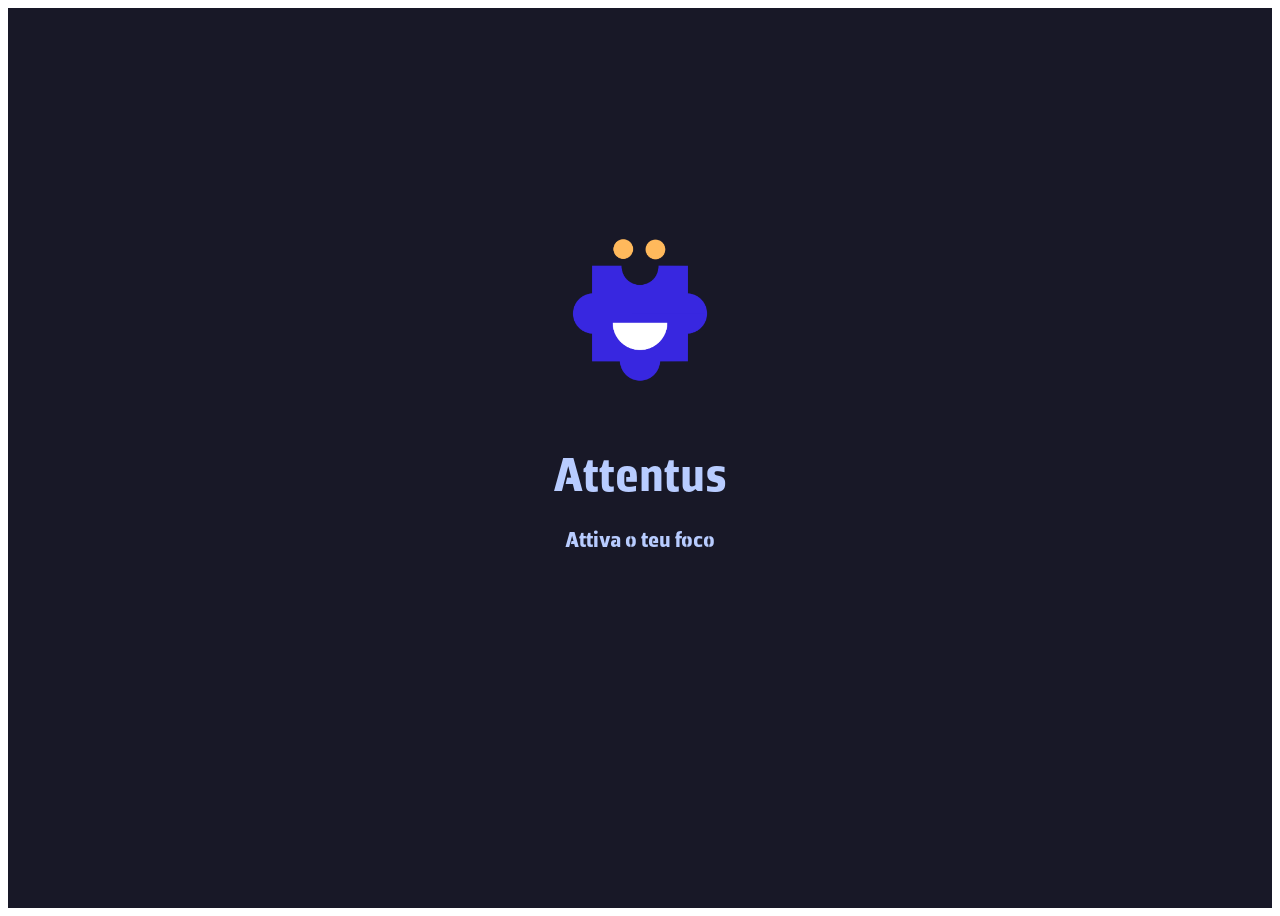
<file: html/index.html>
<!DOCTYPE html>
<html lang="pt">
<head>
    <meta charset="UTF-8">
    <meta name="viewport" content="width=device-width, initial-scale=1.0">
    <title>Attentus</title>

    <link rel="stylesheet" href="../css/index.css">
</head>
    <body>

        <main class="splash-container">

            <img
                src="../assets/images/logo/atti.png"
                alt="Atti"
                id="attiLogo"
            >

            <div id="texto">

                <h1>Attentus</h1>

                <p>Attiva o teu foco</p>

            </div>

        </main>

        <script type="module" src="../js/app.js"></script>

    </body>
</html>
</file>
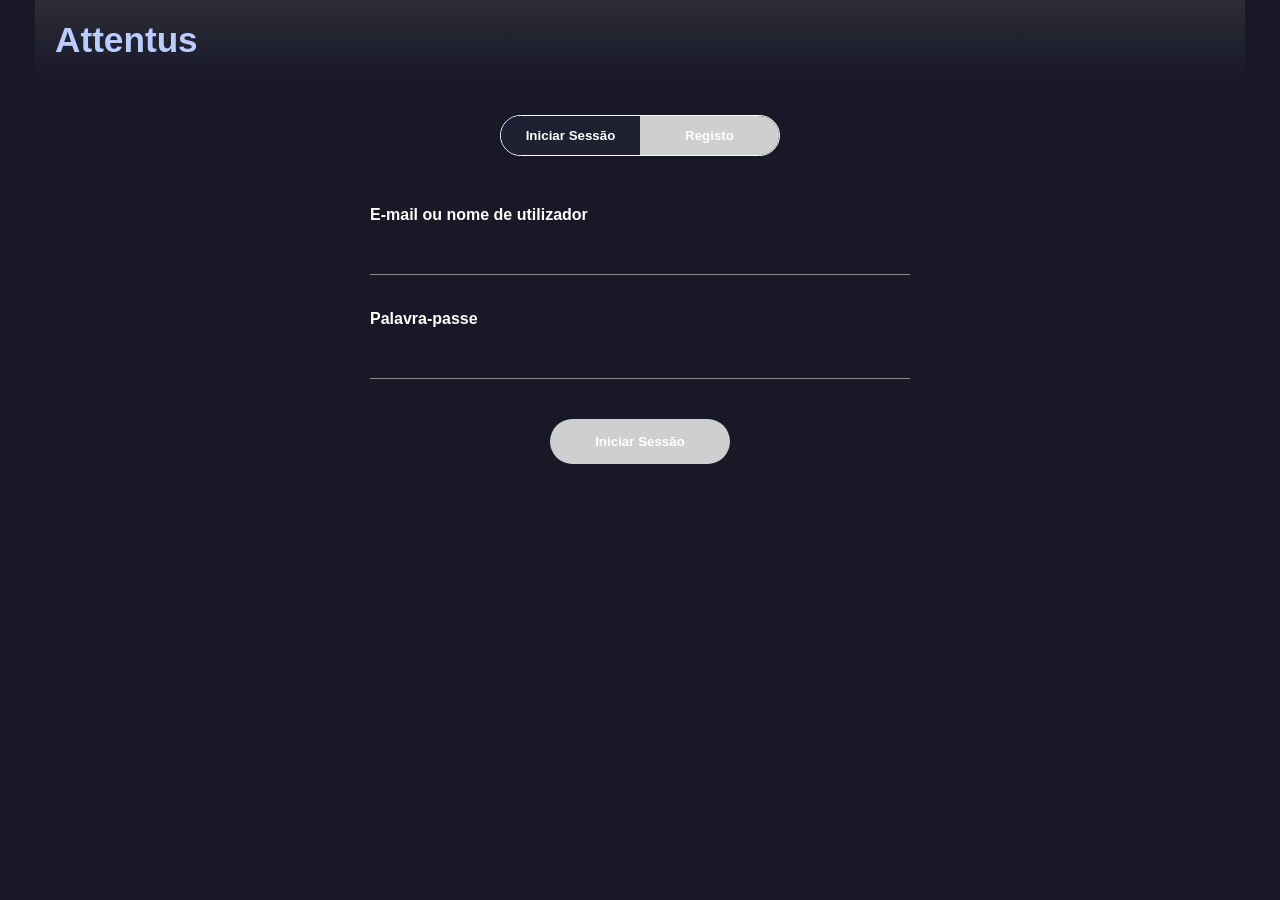
<file: html/admin.html>
<!DOCTYPE html>
<html lang="pt">
<head>
    <meta charset="UTF-8">
    <meta name="viewport" content="width=device-width, initial-scale=1.0">
    <title>Admin</title>
    <link rel="stylesheet" href="../css/admin.css">
</head>
<body>
    
    <button id="btnBack">
        ← Voltar
    </button>

    <h1>Painel Admin</h1>

    <button id="add100Coins">
        +100 Moedas
    </button>

    <button id="add500Coins">
        +500 Moedas
    </button>

    <button id="add100Xp">
        +100 XP
    </button>

    <button id="add500Xp">
        +500 XP
    </button>

    <button id="unlockAllLevels">
        Desbloquear Níveis
    </button>

    <script type="module" src="../js/app.js"></script>
    
</body>
</html>
</file>
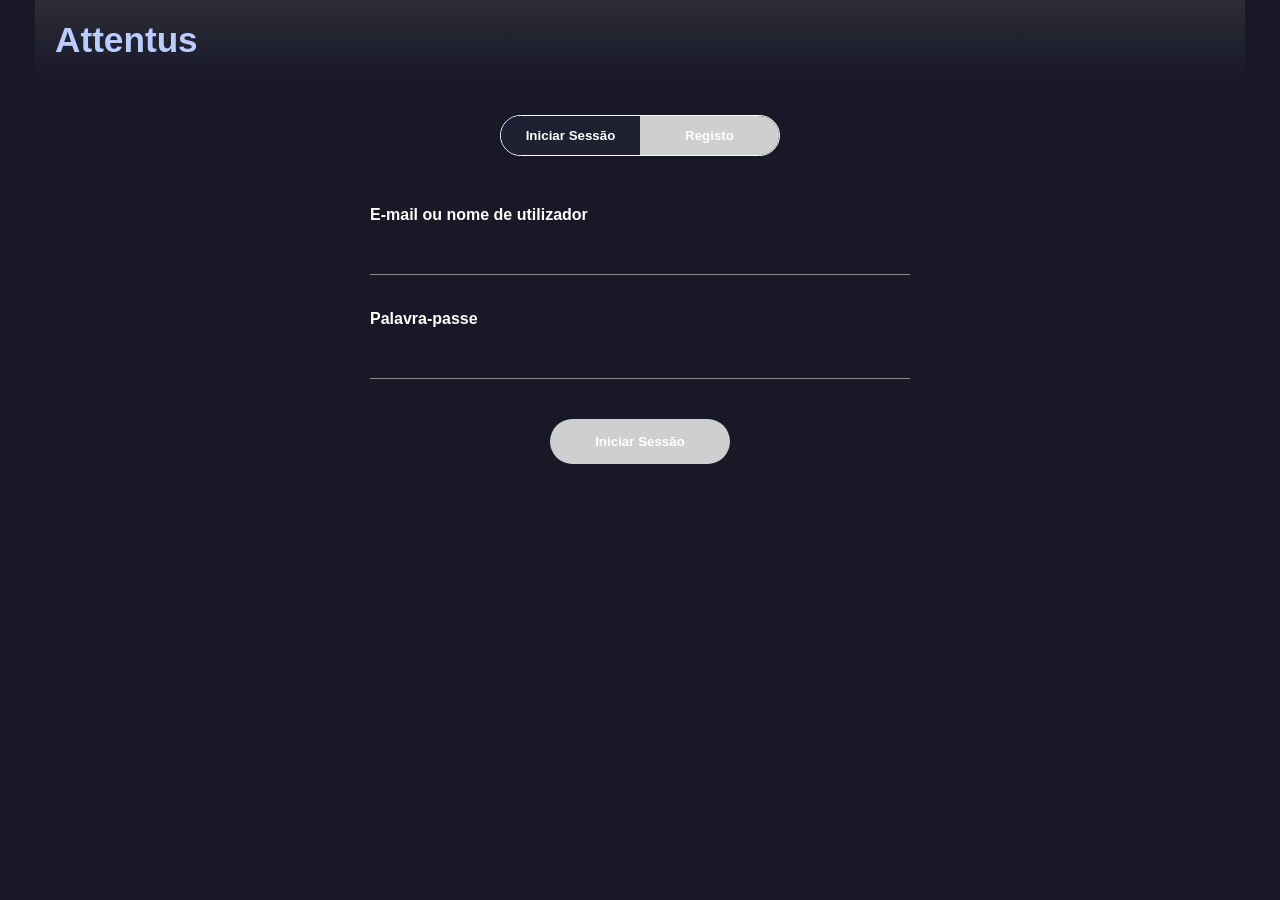
<file: html/dificuldade.html>
<!DOCTYPE html>
<html lang="pt">
<head>
    <meta charset="UTF-8">
    <meta name="viewport" content="width=device-width, initial-scale=1.0">
    <title>Dificuldades</title>
    <link rel="stylesheet" href="../css/dificuldade.css">
</head>
<body>

    <header>
        <div id="logo" class="logo">Attentus</div>

        <div class="header-icons">
            <button id="btnPerfil" class="icon-btn">👤</button>
        </div>
    </header>

    <main>

        <button id="btnVoltar" class="voltar-btn">
            Voltar
        </button>

        <div class="dificuldades">

            <button id="btnFacil" class="dificuldade facil">
                Fácil
            </button>

            <button id="btnMedio" class="dificuldade medio">
                Médio
            </button>

            <button id="btnDificil" class="dificuldade dificil">
                Difícil
            </button>

        </div>

    </main>

    <script type="module" src="../js/app.js"></script>

</body>
</html>
</file>
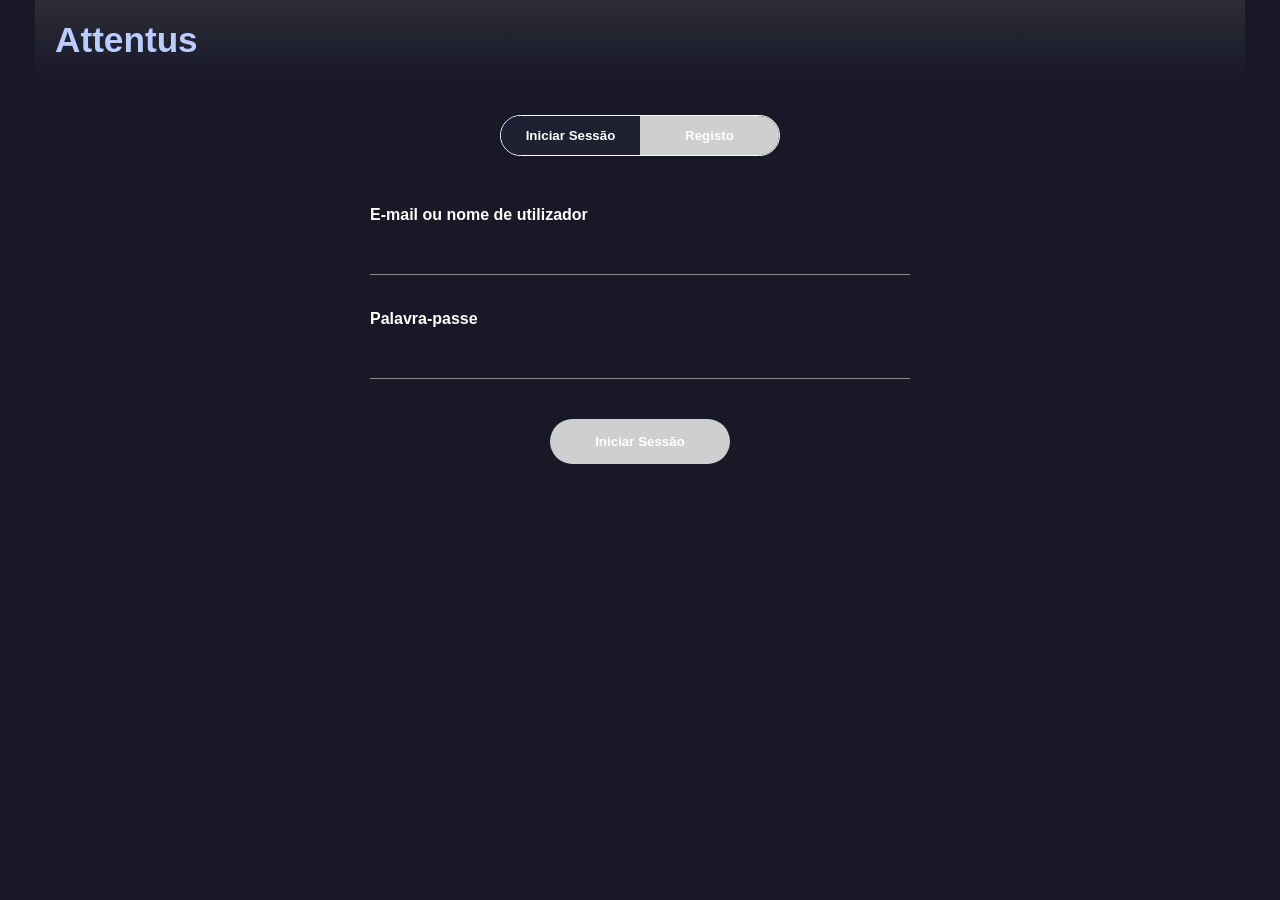
<file: html/homepage.html>
<!DOCTYPE html>
<html lang="pt">
<head>
    <meta charset="UTF-8">
    <meta name="viewport" content="width=device-width, initial-scale=1.0">
    <title>Attentus</title>
    <link rel="stylesheet" href="../css/homepage.css">
</head>
<body>

    <header class="header">
        <h1 id="logo">Attentus</h1>

        <div class="header-icons">

            <button
                id="btnAdmin"
                class="icon-btn"
                style="display:none"
            >
                🛠️
            </button>


            <button id="btnPerfil" class="icon-btn">
                👤
            </button>

        </div>
    </header>

    <main class="container">

        <!-- Jogos recentes -->
        <section class="recent-games">

            <h2>
                Jogos recentemente jogados
            </h2>

            <div id="recentGamesContainer">

            </div>

        </section>

        <!-- Jogos -->
        <button id="btnMaisJogos" class="btn-mais">
            Mais jogos
        </button>

    </main>

    <script type="module" src="../js/app.js"></script>

</body>
</html>
</file>
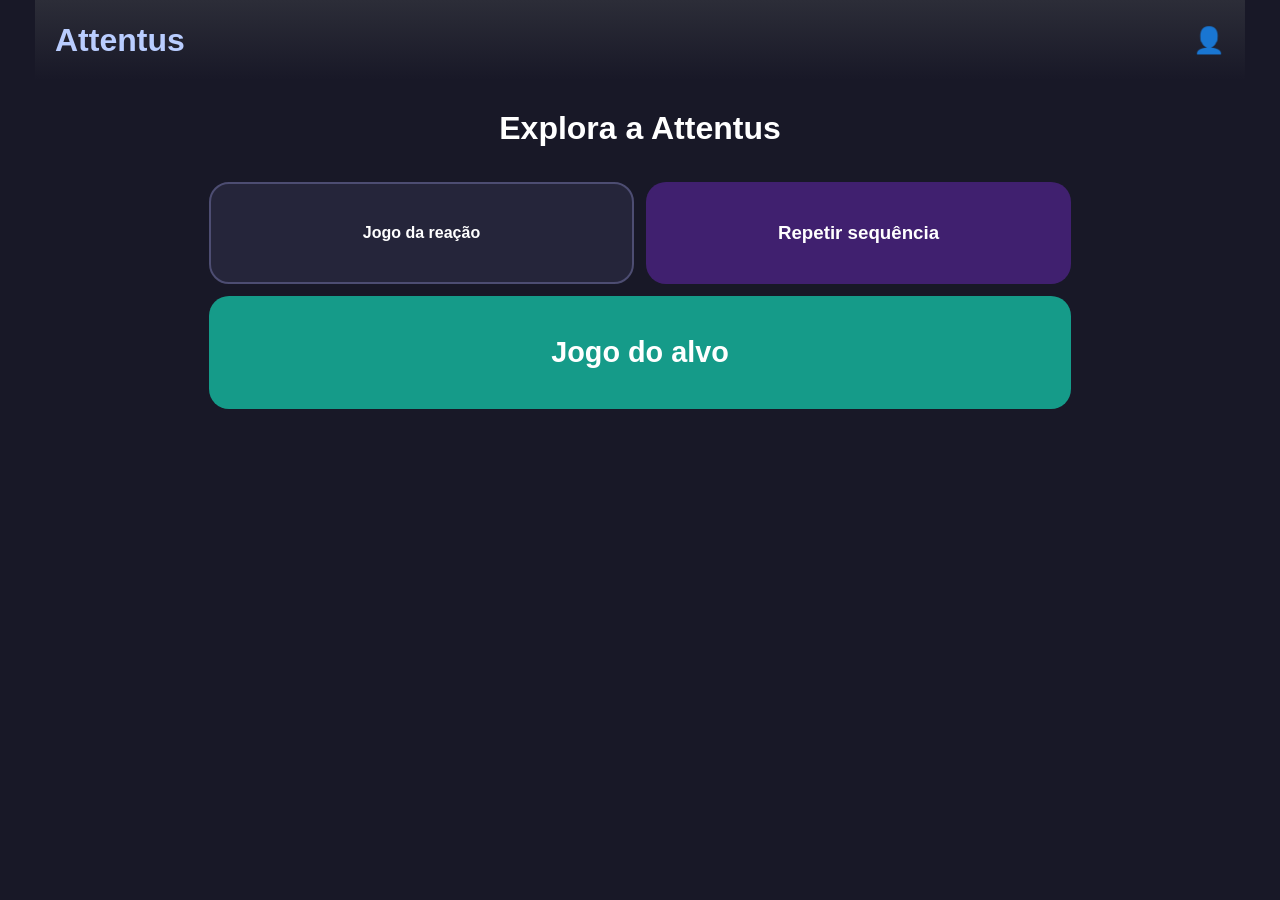
<file: html/intro.html>
<!DOCTYPE html>
<html lang="pt">
<head>
    <meta charset="UTF-8">
    <meta name="viewport" content="width=device-width, initial-scale=1.0">
    <title>Attentus - Intro</title>
    <link rel="stylesheet" href="../css/intro.css">
</head>
<body>

    <header>
        <h1>Attentus</h1>

        <button id="btnPerfil" class="profile-btn">
            👤
        </button>
    </header>

    <main>

        <h2>Explora a Attentus</h2>

        <section class="games-grid">

            <div
                class="game-card reaction-card"
                id="cardReacao"
            >

                <span>Jogo da reação</span>
            </div>

            <div
                class="game-card sequence-card"
                id="cardSequencia"
            >
                <h3>Repetir sequência</h3>
            </div>

            <div
                class="game-card target-card"
                id="cardAlvo"
            >

                <span>Jogo do alvo</span>

            </div>

        </section>

    </main>

    <div id="introModal" class="hidden">

        <div class="modal-content">

            <h2>Parabéns!</h2>

            <p>
                Já experimentaste a Attentus.
            </p>

            <button id="btnContinuar">
                Continuar
            </button>

        </div>

    </div>

    <script type="module" src="../js/app.js"></script>

</body>
</html>
</file>
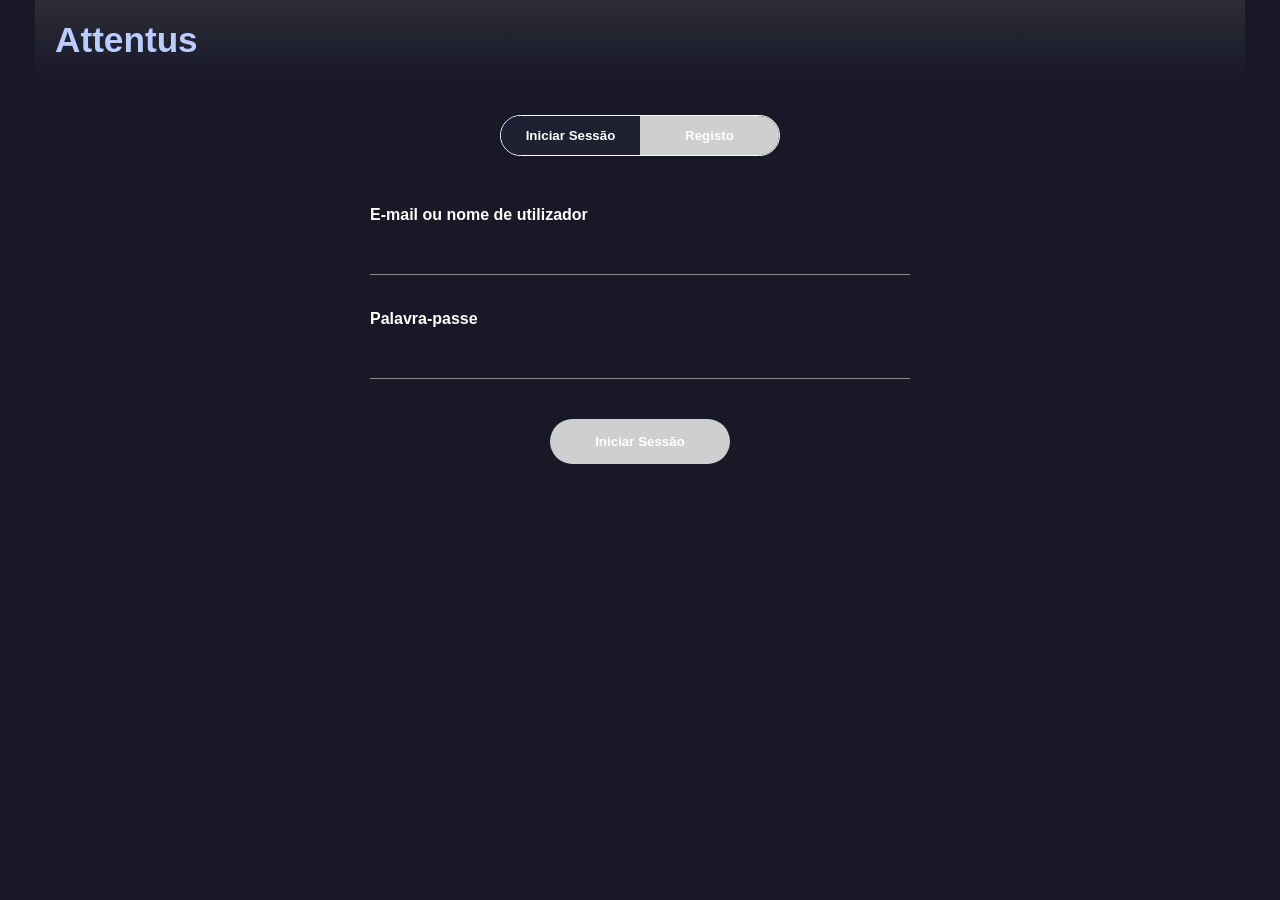
<file: html/jogo.html>
<!DOCTYPE html>
<html lang="pt">
<head>
    <meta charset="UTF-8">
    <meta name="viewport" content="width=device-width, initial-scale=1.0">
    <title>Attentus - Jogo</title>
    <link rel="stylesheet" href="../css/jogo.css">
</head>
<body>

    <header>

        <div id="logo" class="logo">
            Attentus
        </div>

        <div class="header-icons">

            <button id="btnPerfil">
                👤
            </button>

        </div>

    </header>

    <main>

        <div id="gameContainer">

        </div>

    </main>

    <script type="module" src="../js/app.js"></script>

</body>
</html>
</file>
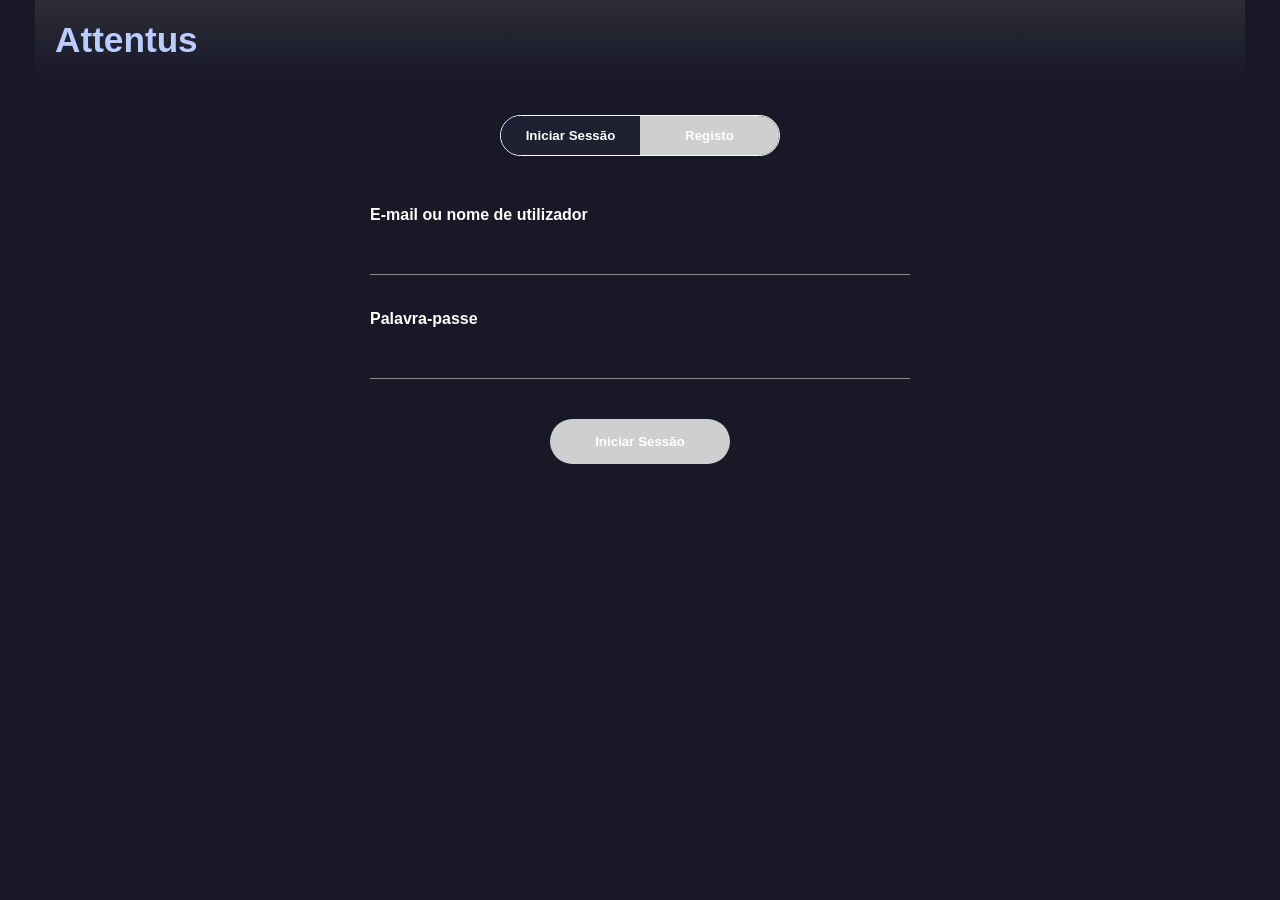
<file: html/login.html>
<!DOCTYPE html>
<html lang="pt">
<head>
    <meta charset="UTF-8">
    <meta name="viewport" content="width=device-width, initial-scale=1.0">
    <title>Login</title>

    <link rel="stylesheet" href="../css/login.css">
</head>
<body>

    <header>
        <h1>Attentus</h1>
    </header>

    <main>

        <div class="switch-container">

            <button id="btnLogin" class="active">
                Iniciar Sessão
            </button>

            <button id="btnRegisto">
                Registo
            </button>

        </div>

        <!-- LOGIN -->

        <form id="loginForm">

            <div class="input-group">
                <label>E-mail ou nome de utilizador</label>
                <input id="loginUser" type="text" required>
            </div>

            <div class="input-group">
                <label>Palavra-passe</label>
                <input id="loginPassword" type="password" required>
            </div>

            <button id="btnEntrar" class="submit-btn">
                Iniciar Sessão
            </button>

        </form>

        <!-- REGISTO -->

        <form id="registoForm" class="hidden">

            <div class="input-group">
                <label>Utilizador</label>
                <input id="registerUsername" type="text" required>
            </div>

            <div class="input-group">
                <label>E-mail</label>
                <input id="registerEmail" type="email" required>
            </div>

            <div class="input-group">
                <label>Palavra-passe</label>
                <input id="registerPassword" type="password" required>
            </div>

            <div class="input-group">
                <label>Confirmar palavra-passe</label>
                <input id="registerConfirmPassword" type="password" required>
            </div>

            <button id="btnCriarConta" class="submit-btn">
                Registar
            </button>

        </form>

    </main>

    <script type="module" src="../js/app.js"></script>

</body>
</html>
</file>
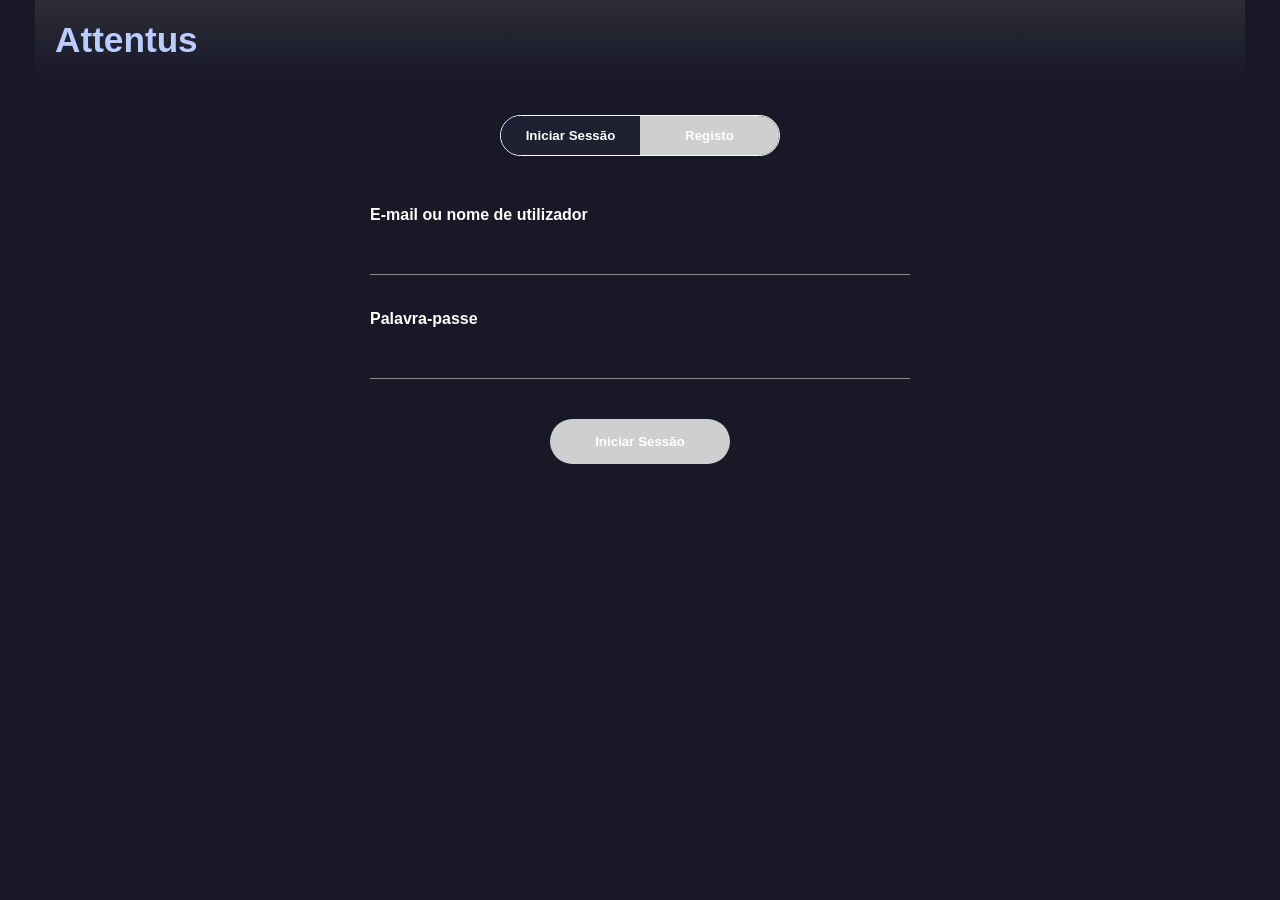
<file: html/loja.html>
<!DOCTYPE html>
<html lang="pt">
<head>
    <meta charset="UTF-8">
    <meta name="viewport" content="width=device-width, initial-scale=1.0">
    <title>Loja - Attentus</title>
    <link rel="stylesheet" href="../css/loja.css">
</head>
<body>

<header>
    <h1 id="logo" class="logo">Attentus</h1>

    <div class="header-icons">
        <button id="btnPerfil" class="icon-btn">
            👤
        </button>
    </div>
</header>

    <main>

        <section class="shop-container">

            <!-- Categorias -->

            <div class="tabs">

                <button id="tabHead" class="tab active">
                    🎩
                </button>

                <button id="tabFace" class="tab">
                    🕶️
                </button>

                <button id="tabColor" class="tab">
                    🎨
                </button>

                <button id="tabAchievement" class="tab">
                    🏆
                </button>

            </div>

            <!-- Itens -->

            <div
                id="itemsContainer"
                class="items-grid"
            ></div>

        </section>

    </main>

    <script type="module" src="../js/app.js"></script>

</body>
</html>
</file>
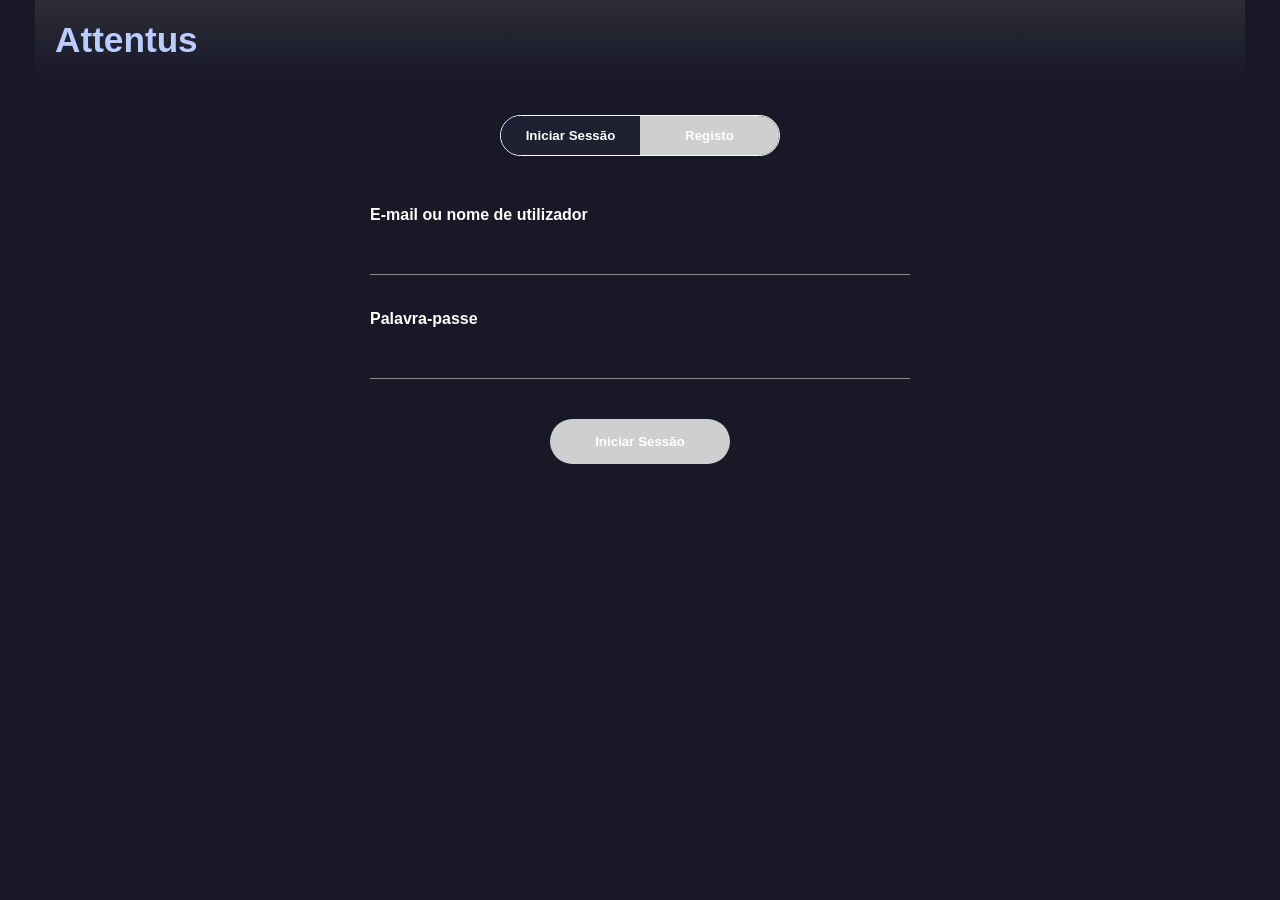
<file: html/mini-jogos.html>
<!DOCTYPE html>
<html lang="pt">
<head>
    <meta charset="UTF-8">
    <meta name="viewport" content="width=device-width, initial-scale=1.0">
    <title>Attentus - Mini Jogos</title>
    <link rel="stylesheet" href="../css/mini-jogos.css">
</head>
<body>

<header>
    <h1 id="logo" class="logo">Attentus</h1>

    <div class="header-icons">
        <button id="btnPerfil">
            👤
        </button>
    </div>
</header>

    <main>

        <section class="games-grid">

            <div id="cardReacao" class="game-card reaction">
                <h3>Jogo da reação</h3>
            </div>

            <div id="cardSequencia" class="game-card sequence">
                <h3>Repetir sequência</h3>
            </div>

            <div id="cardFoco" class="game-card focus">
                <h3>Jogo do foco</h3>
            </div>

            <div id="cardAlvo" class="game-card target">
                <h3>Jogo do alvo</h3>
            </div>

        </section>

    </main>

    <script type="module" src="../js/app.js"></script>
    
</body>
</html>
</file>
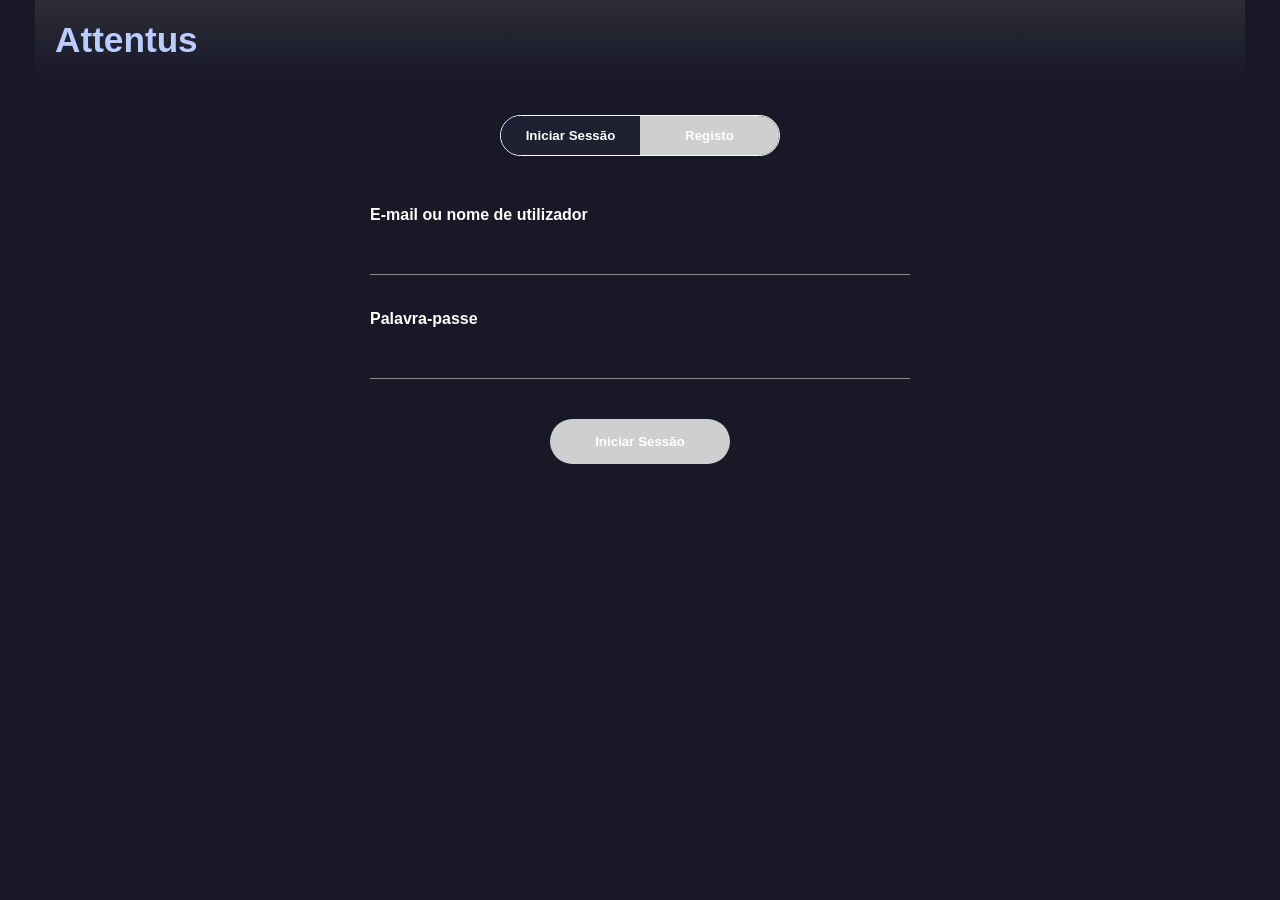
<file: html/niveis.html>
<!DOCTYPE html>
<html lang="pt">
<head>
    <meta charset="UTF-8">
    <meta name="viewport" content="width=device-width, initial-scale=1.0">
    <title>Níveis</title>
    <link rel="stylesheet" href="../css/niveis.css">
</head>
<body>

    <header>

        <div id="logo" class="logo">
            Attentus
        </div>

        <div class="header-icons">

            <button id="btnPerfil" class="icon-btn">
                👤
            </button>
        </div>

    </header>

    <main>

        <button id="btnVoltar" class="voltar-btn">
            Voltar
        </button>

        <section class="levels-container">

            <div class="level-row">
                <button class="level tutorial" data-level="0">Tut.</button>
                <div class="line"></div>
                <button class="level" data-level="1">1</button>
                <div class="line"></div>
                <button class="level" data-level="2">2</button>
                <div class="line"></div>
                <button class="level" data-level="3">3</button>
            </div>

            <div class="vertical right"></div>

            <div class="level-row reverse">
                <button class="level" data-level="7">7</button>
                <div class="line"></div>
                <button class="level" data-level="6">6</button>
                <div class="line"></div>
                <button class="level" data-level="5">5</button>
                <div class="line"></div>
                <button class="level" data-level="4">4</button>
            </div>

            <div class="vertical left"></div>

            <div class="level-row">
                <button class="level" data-level="8">8</button>
                <div class="line"></div>
                <button class="level" data-level="9">9</button>
                <div class="line"></div>
                <button class="level" data-level="10">10</button>
                <div class="line"></div>
                <button class="level" data-level="11">11</button>
            </div>

            <div class="vertical right"></div>

            <div class="level-row reverse">
                <button class="level" data-level="15">15</button>
                <div class="line"></div>
                <button class="level" data-level="14">14</button>
                <div class="line"></div>
                <button class="level" data-level="13">13</button>
                <div class="line"></div>
                <button class="level" data-level="12">12</button>
            </div>

            <div class="vertical left"></div>

            <div class="level-row">
                <button class="level" data-level="16">16</button>
                <div class="line"></div>
                <button class="level" data-level="17">17</button>
                <div class="line"></div>
                <button class="level" data-level="18">18</button>
                <div class="line"></div>
                <button class="level" data-level="19">19</button>
            </div>

            <div class="vertical right"></div>

            <div class="level-row reverse">
                <button class="level" data-level="23">23</button>
                <div class="line"></div>
                <button class="level" data-level="22">22</button>
                <div class="line"></div>
                <button class="level" data-level="21">21</button>
                <div class="line"></div>
                <button class="level" data-level="20">20</button>
            </div>

        </section>

    </main>

    <script type="module" src="../js/app.js"></script>

</body>
</html>
</file>
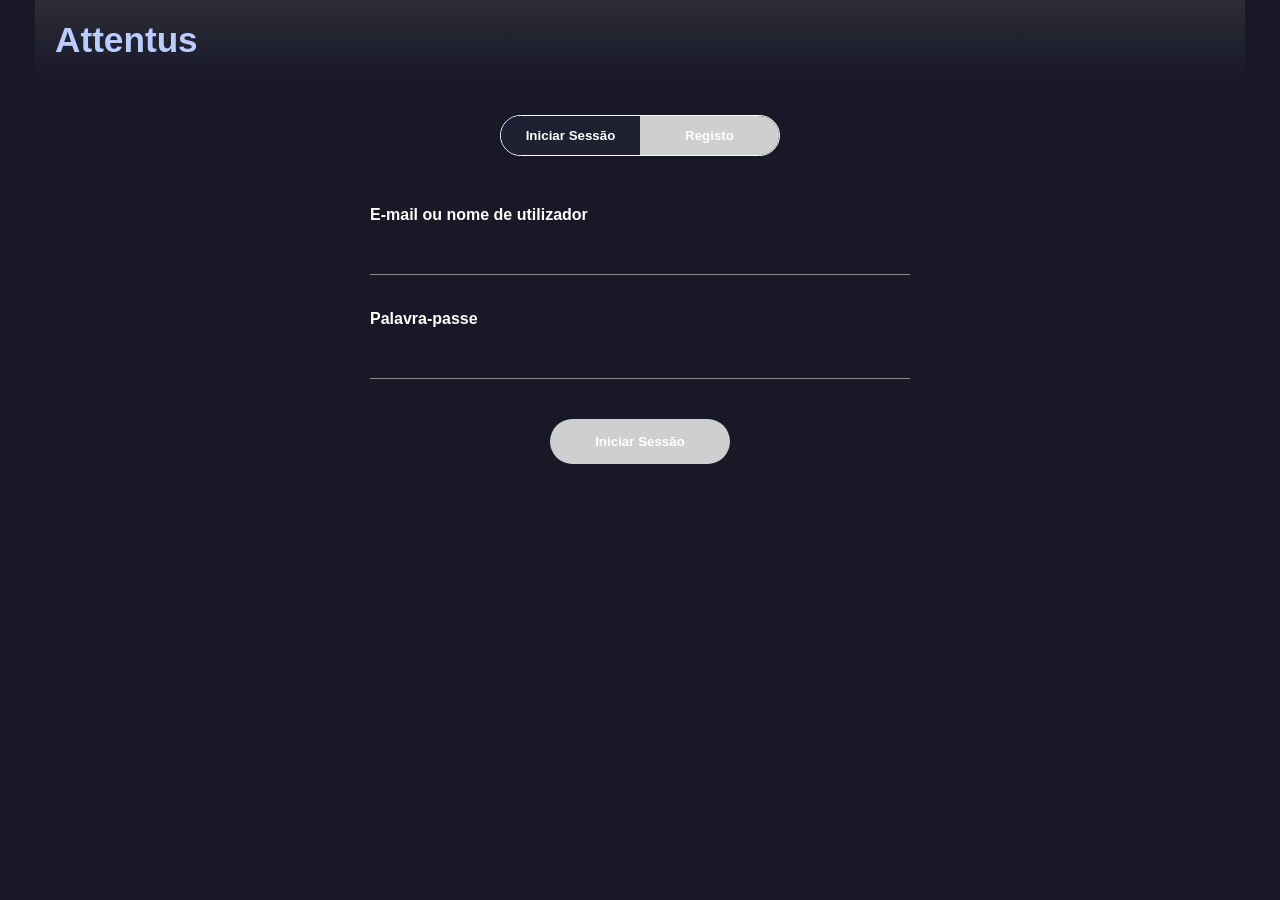
<file: html/perfil.html>
<!DOCTYPE html>
<html lang="pt">
<head>
    <meta charset="UTF-8">
    <meta name="viewport" content="width=device-width, initial-scale=1.0">
    <title>Perfil</title>

    <link rel="stylesheet" href="../css/perfil.css">
</head>
<body>

    <header>
        <h1 id="logo">Attentus</h1>
    </header>

    <div id="statsModal" class="hidden">

        <div class="modal-content">

            <button id="closeStatsModal">
                ✖
            </button>

            <h2>
                Estatísticas
            </h2>

            <div id="statsContent"></div>

        </div>

    </div>

    <main>

        <section class="top-section">

            <div class="left-column">

                <div class="avatar-container">

                    <img
                        id="avatarBase"
                        class="avatar-layer"
                    >

                    <img
                        id="avatarFace"
                        class="avatar-layer"
                    >

                    <img
                        id="avatarHat"
                        class="avatar-layer"
                    >

                </div>

                <button id="btnEditar" class="edit-btn">
                    EDITAR ✎
                </button>

            </div>

            <div class="right-column">

                <div class="card user-card">

                    <div id="username" class="username">
                        User
                    </div>

                    <div class="equipped">

                        <div class="equip-circle">
                            <img id="achievement1" style="display:none;">
                        </div>

                        <div class="equip-circle">
                            <img id="achievement2" style="display:none;">
                        </div>

                        <div class="equip-circle">
                            <img id="achievement3" style="display:none;">
                        </div>

                    </div>

                </div>

                <div class="card xp-card">
                    
                    <h3>
                        Nível
                        <span id="level">
                            1
                        </span>
                    </h3>

                    <span id="xpText">
                        0 / 100
                    </span>

                    <div class="xp-bar">
                        <div id="xpFill" class="xp-fill"></div>
                    </div>

                </div>

                <div class="card saldo-card">

                    <span>Saldo:</span>

                    <div id="saldo" class="saldo-value">
                        0 🪙
                    </div>

                </div>

            </div>

        </section>

        <section class="conquistas-card">

            <h2>Conquistas</h2>

            <div
                id="conquistasContainer"
                class="conquistas"
            ></div>

            <div
                id="expandAchievements"
                class="expand-btn"
            >
                ↓
            </div>

        </section>

        <button id="btnLogout" class="logout-btn">
            ⎋ Terminar sessão
        </button>

    </main>
    
    <script type="module" src="../js/app.js"></script>

</body>
</html>
</file>
<file: css/index.css>
@font-face {
    font-family: "Porto Sans Stencil";
    src: url("../assets/fonts/PortoSansStencil-Bold.otf") format("truetype");
}

.splash-container{
    display:flex;
    flex-direction:column;
    justify-content:center;
    align-items:center;

    height:100vh;

    background:#181827;
}

#attiLogo{

    width:150px;
    height:auto;

    display:block;

    animation:
        aparecer 1s ease,
        rodar 1s ease 1s,
        subir 1s ease 2s forwards;
}

#texto{

    opacity:0;

    animation:
        mostrarTexto 1s ease 3s forwards;
}

@keyframes aparecer {

    from {
        opacity: 0;
        transform: scale(0.5);
    }

    to {
        opacity: 1;
        transform: scale(1);
    }

}

@keyframes rodar {

    from {
        transform: rotate(0deg);
    }

    to {
        transform: rotate(360deg);
    }

}

@keyframes subir {

    from {
        transform: translateY(0);
    }

    to {
        transform: translateY(-30px);
    }

}

@keyframes mostrarTexto {

    from {
        opacity: 0;
    }

    to {
        opacity: 1;
    }

}

#texto{

    opacity:0;

    text-align:center;

    color:#b8ccff;

    animation:
        mostrarTexto 1s ease 3s forwards;

}

#texto h1{

    font-size:3rem;

    margin-bottom:10px;

}

#texto p{

    font-size:1.4rem;

    margin-bottom: 100px;

}

#texto h1{
    font-family: "Porto Sans Stencil", sans-serif;
}

#texto p{
    font-family: "Porto Sans Stencil", sans-serif;
}
</file>
<file: css/admin.css>
body {

    background: #171827;

    color: white;

    font-family: Arial, sans-serif;

    display: flex;

    flex-direction: column;

    align-items: center;

    gap: 15px;

    padding: 30px;

}

h1 {

    color: #b8ccff;

}

button {

    width: 220px;

    padding: 14px;

    border: none;

    border-radius: 12px;

    background: #b8ccff;

    color: #171827;

    font-weight: bold;

    cursor: pointer;

}

button:hover {

    opacity: 0.9;

}

#btnBack {

    align-self: flex-start;

    width: auto;

    padding: 10px 15px;

}

@media (min-width:1024px){

    body{
        max-width:1210px;
    }

}
</file>
<file: css/dificuldade.css>
*{
    margin:0;
    padding:0;
    box-sizing:border-box;
}

body{
    background:#181827;
    color:white;
    font-family:Arial, sans-serif;

    max-width:390px;
    min-height:100vh;
    margin:auto;
}

header{
    height:80px;
    padding:0 20px;

    display:flex;
    justify-content:space-between;
    align-items:center;

    background:linear-gradient(
        to bottom,
        #2c2d38,
        #181827
    );
}

.logo{
    color:#b8ccff;
    font-size:2rem;
    font-weight:bold;
}

.header-icons{
    display:flex;
    gap:12px;
}

.icon-btn{
    background:none;
    border:none;

    color:#b8ccff;
    font-size:1.5rem;

    cursor:pointer;
}

main{
    padding:22px 18px;
}

.voltar-btn{
    background:#b8ccff;
    color:#1d2235;

    border:none;
    border-radius:20px;

    padding:10px 18px;

    font-weight:bold;

    cursor:pointer;

    margin-bottom:60px;
}

.dificuldades{
    display:flex;
    flex-direction:column;
    align-items:center;
    gap:28px;
}

.dificuldade{
    width:190px;
    height:75px;

    border:none;
    border-radius:18px;

    color:white;
    font-size:2rem;
    font-weight:bold;

    cursor:pointer;

    box-shadow:0 8px 12px rgba(0,0,0,0.25);
}

.facil{
    background:#2f8a22;
}

.medio{
    background:#c5a126;
}

.dificil{
    background:#c51414;
}

.dificuldade:hover{
    transform:translateY(-2px);
    transition:0.15s;
}

@media (min-width:1024px){

    body{
        max-width:1210px;
    }

    .dificuldades{
        display:flex;
        flex-direction:column;
        align-items:center;
        gap:28px;

        margin-top: 90px;

        transform: scale(130%);

    }

}
</file>
<file: css/homepage.css>
*{
    margin:0;
    padding:0;
    box-sizing:border-box;
}

body{
    background:#171827;
    color:white;
    font-family:Arial, Helvetica, sans-serif;
    min-height:100vh;
    max-width:390px;
    margin:auto;
}

.header{
    height:80px;
    padding:0 20px;

    display:flex;
    justify-content:space-between;
    align-items:center;

    background:linear-gradient(
        to bottom,
        #2c2d38,
        #181827
    );
}

.header h1{
    color:#b8ccff;
    font-size:2rem;
    font-weight:bold;
}

.header-icons{
    display:flex;
    gap:12px;
}

.icon-btn{
    background:none;
    border:none;
    font-size:1.4rem;
    cursor:pointer;
}

.container{
    padding:0 24px 40px;
}

.linha{
    height:1px;
    background:#c9d7ff;
    opacity:.8;
}

.dia{
    width:32px;
    height:32px;

    border-radius:50%;

    background:#d9e7ff;
    color:#1d2333;

    display:flex;
    align-items:center;
    justify-content:center;

    font-size:.8rem;
    font-weight:bold;
}

.dia.ativo{
    border:3px solid #ffd55a;
}

h2{
    margin-top:48px;
    margin-bottom:24px;

    font-size:1.4rem;
}

.jogo-recente{
    height:95px;

    background:#202236;

    border-radius:20px;

    display:flex;
    align-items:center;

    padding:20px;
    position:relative;
    overflow:hidden;
}

.jogo-recente::after{
    content:"";

    position:absolute;

    left:0;
    right:0;
    top:50%;

    height:1px;

    background:#8088aa;
}

.carro{
    width:70px;
    margin-right:15px;
    z-index:2;
}

.jogo-recente h3{
    z-index:2;
    font-size:2rem;
}

.jogos-grid{
    margin-top:30px;

    display:grid;
    grid-template-columns:1fr 1fr;
    gap:20px;
}

.card{
    height:170px;

    border-radius:22px;

    display:flex;
    justify-content:center;
    align-items:flex-end;

    padding-bottom:20px;

    text-align:center;

    cursor:pointer;
}

.card h3{
    font-size:1.4rem;
}

.sequencia{
    background:#43206d;
    border:2px solid #6a35b1;
}

.alvo{
    background:#119b8d;
    border:2px solid #5dd6c7;
}

.btn-mais{
    display:block;

    margin:45px auto 0;

    width:180px;
    height:60px;

    border:none;
    border-radius:12px;

    background:#b8ccff;

    color:#2c3147;
    font-size:1.2rem;
    font-weight:bold;

    cursor:pointer;
}

.recent-games {

    margin-top: 20px;

}

#recentGamesContainer {

    display: flex;

    flex-direction: column;

    gap: 12px;

    margin-top: 15px;

}

.recent-card {

    background: #22253a;

    border: 1px solid #8fb3ff;

    border-radius: 20px;

    min-height: 110px;

    display: flex;

    justify-content: center;

    align-items: center;

    text-align: center;

    font-size: 1.4rem;

    font-weight: bold;

}

@media (min-width:1024px){

    body{
        max-width:1210px;
    }

    .container{
        padding:0 240px 70px;
    }

    main{
        padding:40px;
    }

}
</file>
<file: css/intro.css>
*{
    margin:0;
    padding:0;
    box-sizing:border-box;
}

body{
    background:#181827;
    color:white;
    font-family:Arial, Helvetica, sans-serif;

    max-width:390px;
    min-height:100vh;
    margin:auto;
}

header{
    height:80px;
    padding:0 20px;

    display:flex;
    justify-content:space-between;
    align-items:center;

    background:linear-gradient(
        to bottom,
        #2c2d38,
        #181827
    );
}

header h1{
    color:#b9cdff;
    font-size:2rem;
}

.profile-btn{
    border:none;
    background:none;

    font-size:1.6rem;
    color:#b9cdff;

    cursor:pointer;
}

main{
    padding:30px 24px;
}

h2{
    text-align:center;
    margin-bottom:35px;
    font-size:2rem;
}

.games-grid{
    display:grid;
    grid-template-columns:1fr 1fr;
    gap:12px;
}

.game-card{
    border-radius:20px;
    overflow:hidden;
}

/* ---------- REAÇÃO ---------- */

.reaction-card{

    display:flex;
    flex-direction:column;
    justify-content:space-between;

    background:#25253a;
    border:2px solid #4d4d72;
    padding:40px;
    text-align:center;
    text-size-adjust: 120%;

    font-weight: bold;

}

/* ---------- SEQUÊNCIA ---------- */

.sequence-card{

    background:#40206f;
    padding:40px;
    text-align:center;
    text-size-adjust: 110%;

}

/* ---------- ALVO ---------- */

.target-card{
    background:#159b89;

    display:flex;
    flex-direction:column;
    justify-content:center;
    align-items:center;

    gap:15px;

    background:#159b89;
    padding:40px;
}

.target-card span{
    font-size:1.8rem;
    font-weight:bold;
}

#introModal{
    display:none;

    position:fixed;
    inset:0;

    background:rgba(0,0,0,.7);

    justify-content:center;
    align-items:center;
}

#introModal.show{
    display:flex;
}

.modal-content{
    background:#232437;

    padding:25px;

    border-radius:20px;

    text-align:center;
}

.modal-content button{
    margin-top:15px;

    padding:10px 20px;

    border:none;

    border-radius:10px;

    cursor:pointer;
}

.target-card{
    grid-column:1 / span 2;
}

#introFinishModal{
    position:fixed;
    top:0;
    left:0;
    width:100%;
    height:100%;

    background:rgba(0,0,0,.7);

    display:flex;
    justify-content:center;
    align-items:center;

    z-index:9999;
}

#introFinishModal .modal-content{
    background:#232437;
    padding:25px;
    border-radius:20px;
    text-align:center;
    width:260px;
}

@media (min-width:1024px){

    body{
        max-width:1210px;
    }

    .games-grid{
        margin-left: 150px;
        margin-right: 150px;
    }

}
</file>
<file: css/jogo.css>
*{
    margin:0;
    padding:0;
    box-sizing:border-box;
}

body{
    background:#181827;
    color:white;
    font-family:Arial, sans-serif;

    max-width:390px;
    min-height:100vh;

    margin:auto;
}

header{
    height:80px;
    padding:0 20px;

    display:flex;
    justify-content:space-between;
    align-items:center;

    background:linear-gradient(
        to bottom,
        #2c2d38,
        #181827
    );
}

.logo{
    color:#b8ccff;
    font-size:2rem;
    font-weight:bold;
}

.header-icons{
    display:flex;
    gap:12px;
}

.header-icons button{
    background:none;
    border:none;

    color:#b8ccff;
    font-size:1.5rem;

    cursor:pointer;
}

main{
    padding:22px 15px;
}

.nivel-badge{
    display:inline-block;

    padding:8px 14px;

    background:#b8ccff;
    color:#111;

    border-radius:18px;

    font-weight:bold;

    margin-top: 30px;
    margin-bottom:70px;
}

h1{
    text-align:center;

    margin-bottom:40px;

    font-size:2rem;
}

.game-board{
    background:#31195a;

    border-radius:25px;

    padding:18px;

    display:grid;
    grid-template-columns:repeat(3,1fr);

    gap:12px;
}

.color{
    border:none;

    aspect-ratio:1;

    border-radius:6px;

    cursor:pointer;

    transition:0.15s;
}

.color:hover{
    transform:scale(1.03);
}

.red{
    background:#ff0000;
}

.yellow{
    background:#ffff00;
}

.green{
    background:#00ff00;
}

.blue{
    background:#3f45ff;
}

.orange{
    background:#ff7f32;
}

.purple{
    background:#d000ff;
}

.white{
    background:#f2f2f2;
}

.pink{
    background:#ff2d96;
}

.cyan{
    background:#1294b9;
}


.reaction-track {

    position: relative;

    margin-top: 30px;

    width: 100%;

    height: 140px;

    overflow: hidden;

    border:2px solid #4d4d72;


}

#semaforo {

    position: absolute;

    top: -5px;

    left: 45%;

    transform: translateX(-50%);

    width: 53px;

}

#meta {

    position: absolute;

    right: 10px;

    bottom: -13px;

    width: 140px;

}

#carro {

    position: absolute;

    left: 20px;

    bottom: -5px;

    width: 130px;

    cursor: pointer;

    transition: left 1s linear;

}

#carro.carro-finish {

    left: calc(100% - 180px);

}

.hidden {
    display: none;
}

#reactionModal {

    position: fixed;
    inset: 0;

    justify-content: center;
    align-items: center;

    background: rgba(0,0,0,0.6);

}

#reactionModal.hidden {

    display: none;

}

#reactionModal:not(.hidden) {

    display: flex;

}

#reactionTitle{
    margin-top: 40px;
}

.modal-content {

    background: #22253a;

    padding: 30px;

    border-radius: 20px;

    text-align: center;

}



.color {

    border: none;

    aspect-ratio: 1;

    border-radius: 6px;

    cursor: pointer;

    transition: 0.2s;

}

.color.active {

    transform: scale(1.08);

    filter: brightness(1.8);

    box-shadow: 0 0 20px white;

}

#winModal,
#loseModal,
#difficultyCompleteModal {

    position: fixed;

    inset: 0;

    background: rgba(0,0,0,0.7);

    display: flex;

    justify-content: center;

    align-items: center;

}

#winModal.hidden,
#loseModal.hidden,
#difficultyCompleteModal.hidden {

    display: none;

}

.modal-content {

    background: #22253a;

    padding: 30px;

    border-radius: 20px;

    text-align: center;

}

.modal-content button {

    display: block;

    width: 180px;

    margin: 10px auto;

}

.timer {

    text-align: center;

    font-size: 2rem;

    font-weight: bold;

    margin-top: 30px;
    margin-bottom: 25px;

}

.focus-image-wrapper {

    display: flex;

    justify-content: center;

    margin-bottom: 15px;

}

#focusImage {

    width: 107%;

    max-width: 400px;

    border-radius: 5px;

}

.objects-box {

    border: 1px solid #8fb3ff;

    border-radius: 15px;

    padding: 15px;

    margin-top: 25px;

}

#objectives {

    display: flex;

    flex-wrap: wrap;

    gap: 12px;

    justify-content: center;

}

.objective {

    white-space: nowrap;

}


.focus-image-wrapper {

    position: relative;

    width: fit-content;

    margin: auto;

}

#hitboxesContainer {

    position: absolute;

    inset: 0;

}

.hitbox {
    
    position: absolute;

    background: transparent;

    border: none;

    cursor: pointer;

}



#winModal,
#loseModal,
#focusWinModal,
#focusLoseModal {

    position: fixed;

    inset: 0;

    background: rgba(
        0,
        0,
        0,
        0.7
    );

    display: flex;

    justify-content: center;

    align-items: center;

}

#winModal.hidden,
#loseModal.hidden,
#focusWinModal.hidden,
#focusLoseModal.hidden,
#difficultyCompleteModal.hidden {

    display: none;

}

#alvoTimer {

    text-align: center;

    font-size: 2rem;

    font-weight: bold;

    margin-top: -35px;
    margin-bottom: 15px;

}

#alvoScore {

    text-align: center;

    margin-bottom: 15px;

}

#alvoArea {

    position: relative;

    width: 100%;

    height: 350px;

    border: 3px solid #8fb3ff;

    border-radius: 20px;

    overflow: hidden;

}

#target {

    position: absolute;

    cursor: pointer;

}

#alvoWinModal,
#alvoLoseModal {

    position: fixed;

    inset: 0;

    background: rgba(
        0,
        0,
        0,
        0.7
    );

    display: flex;

    justify-content: center;

    align-items: center;

}

#alvoWinModal.hidden,
#alvoLoseModal.hidden {

    display: none;

}

#alvoDifficultyCompleteModal {

    position: fixed;

    inset: 0;

    background: rgba(
        0,
        0,
        0,
        0.7
    );

    display: flex;

    justify-content: center;

    align-items: center;

    z-index: 9999;

}

#alvoDifficultyCompleteModal.hidden {

    display: none;

}

@media (min-width:1024px){

    body{
        max-width:1200px;
    }

    main{
        max-width:1000px;
        margin:auto;
    }

    .game-board{
        max-width:350px;
        margin:auto;
    }

    #alvoArea{
        height:300px;
    }

}
</file>
<file: css/login.css>
*{
    margin:0;
    padding:0;
    box-sizing:border-box;
}

body{
    background:#181827;
    color:white;
    font-family:Arial, sans-serif;

    max-width:390px;
    margin:auto;
    min-height:100vh;
}

header{
    height:80px;
    padding:0 20px;

    display:flex;
    justify-content:space-between;
    align-items:center;

    background:linear-gradient(
        to bottom,
        #2c2d38,
        #181827
    );
}

header h1{
    color:#b9cdff;
    font-size:2.2rem;
}

main{
    padding:35px;
}

.switch-container{
    width:100%;
    max-width:280px;

    margin:0 auto 50px;

    border:1px solid white;
    border-radius:25px;

    display:flex;
    overflow:hidden;
}

.switch-container button{
    flex:1;

    border:none;

    background:#cfcfcf;
    color:white;

    padding:12px;

    cursor:pointer;

    font-weight:bold;
}

.switch-container button.active{
    background:#1f2132;
}

.input-group{
    margin-bottom:35px;
}

.input-group label{
    display:block;

    margin-bottom:15px;

    font-weight:bold;
}

.input-group input{
    width:100%;

    background:none;
    border:none;
    border-bottom:1px solid #8b8b8b;

    color:white;

    padding:10px 0;
}

.input-group input:focus{
    outline:none;
}

.submit-btn{
    display:block;

    width:180px;

    margin:40px auto 0;

    border:none;

    border-radius:25px;

    background:#cfcfcf;

    color:white;

    font-weight:bold;

    padding:15px;

    cursor:pointer;
}

.hidden{
    display:none;
}

@media (min-width:1024px){

    body{
        max-width:1210px;
    }

    #loginForm{
        margin-left: 300px;
        margin-right: 300px;
    }

    #registoForm{
        margin-left: 300px;
        margin-right: 300px;
    }

}
</file>
<file: css/loja.css>
*{
    margin:0;
    padding:0;
    box-sizing:border-box;
}

body{
    background:#181827;
    color:white;
    font-family:Arial, sans-serif;

    max-width:390px;
    min-height:100vh;
    margin:auto;
}

header{
    height:80px;
    padding:0 20px;

    display:flex;
    justify-content:space-between;
    align-items:center;

    background:linear-gradient(
        to bottom,
        #2c2d38,
        #181827
    );
}

.logo{
    color:#b8ccff;
    font-size:2rem;
    font-weight:bold;
}

.header-icons{
    display:flex;
    gap:12px;
}

.icon-btn{
    background:none;
    border:none;

    color:#b8ccff;
    font-size:1.5rem;

    cursor:pointer;
}

main{
    padding:20px;
}

.shop-container{
    border:2px solid #8fb3ff;
    border-radius:28px;

    overflow:hidden;
}

/* Avatar */

.avatar-area{
    display:flex;
    justify-content:center;

    padding:18px 0;
}

.avatar-circle{
    width:100px;
    height:100px;

    border-radius:50%;
}

.avatar-circle img {

    width: 100%;

    height: 100%;

    object-fit: contain;

}

.item img {

    width: 70px;

    height: 70px;

    object-fit: contain;

    pointer-events: none;

}

.item {

    border: 1px solid #8fb3ff;

    border-radius: 12px;

    padding: 10px;

    display: flex;

    flex-direction: column;

    align-items: center;

    gap: 10px;

}

.items-grid {

    display: grid;

    grid-template-columns:
        repeat(3, 1fr);

    gap: 20px;

    padding: 20px;

}

.tabs {

    display:flex;
    justify-content:center;
    margin:20px 0;
    margin-top: 40px;
    
}

.tabs button{
    width:75px;
    height:55px;

    background:#d9d9d9;

    border:1px solid #777;

    font-size:1.6rem;

    cursor:pointer;
}

.tabs button:first-child{
    border-radius:8px 0 0 8px;
}

.tabs button:last-child{
    border-radius:0 8px 8px 0;
}

.tab {

    width: 40px;

    height: 20px;

}

.face-item {

    width: 70px;
    height: 70px;

    object-fit: contain;

    pointer-events: none;

}

.hat-item {

    width: 70px;
    height: 70px;

    object-fit: contain;

    pointer-events: none;

}

.auriculares {

    transform: scale(1.3);

}

.oculos {

    transform: scale(1.4);

}

.bigode {

    transform: scale(1.5);

}

.monoculo {

    transform: scale(1.1);

}

.mascara {

    transform: 
        translateY(5px)
        scale(1.6);

}

.hacker {

    transform: scale(2.1);

}

.pala {

    transform:
        scale(1.25)
        rotate(-30deg);

}

.laco_formal {

    transform: 
        translateY(5px)
        scale(2);

}

.mascara_gas {

    transform: scale(1.2);

}

.fita {

    transform: scale(1.8);

}


@media (min-width:1024px){

    body{
        max-width:1400px;
    }

    .shop-container{
        max-width:1200px;
        margin:auto;
    }

    .items-grid{

        grid-template-columns:
            repeat(5, 1fr);

    }

    .avatar-area{

        padding:40px 0;

    }

    .avatar-circle{

        width:180px;
        height:180px;

    }

}
</file>
<file: css/mini-jogos.css>
*{
    margin:0;
    padding:0;
    box-sizing:border-box;
}

body{
    background:#181827;
    color:white;
    font-family:Arial, sans-serif;
    max-width:390px;
    margin:auto;
    min-height:100vh;
}

header{
    height:80px;
    padding:0 20px;

    display:flex;
    justify-content:space-between;
    align-items:center;

    background:linear-gradient(
        to bottom,
        #2a2c38,
        #181827
    );
}

.logo{
    color:#b7cdff;
    font-size:2rem;
    font-weight:bold;
}

.header-icons{
    display:flex;
    gap:10px;
}

.header-icons button{
    background:none;
    border:none;
    font-size:1.4rem;
    cursor:pointer;
}

main{
    padding:20px;
}

.streak{
    display:flex;
    justify-content:space-between;
    margin-bottom:35px;
    padding:0 5px;
}

.game-card{
    border-radius:15px;
    overflow:hidden;
}

/* reação */

.reaction{
    background:#25253a;
    border:2px solid #4d4d72;
    padding:40px;
    text-align:center;
    font-size: 1.3rem;
}

/* sequência */

.sequence{
    background: #40206f;
    padding: 40px;
    
    display: flex;
    justify-content: center;
    align-items: center;
    
    text-align: center;
    font-size: 1.2rem;
    font-weight: bold;
}

/* foco */

.focus{
    grid-column:1/3;
    background:#7da8ea;
    padding:40px;
}

.focus h3{
    text-align:center;
    font-size:1.8rem;
}

/* alvo */

.target{
    grid-column:1/3;
    background:#159b89;
    padding:40px;
}

.target h3{
    font-size:1.8rem;
    text-align:center;
}

body{
    background:#181827;
    color:white;
    font-family:Arial, sans-serif;
    max-width:390px;
    margin:auto;
    min-height:100vh;
}

header{
    height:80px;
    padding:0 20px;

    display:flex;
    justify-content:space-between;
    align-items:center;

    background:linear-gradient(
        to bottom,
        #2a2c38,
        #181827
    );
}

.logo{
    color:#b7cdff;
    font-size:2rem;
    font-weight:bold;
}

.header-icons{
    display:flex;
    gap:10px;
}

.header-icons button{
    background:none;
    border:none;
    font-size:1.4rem;
    cursor:pointer;
}

main{
    padding:20px;
}

.streak{
    display:flex;
    justify-content:space-between;
    margin-bottom:35px;
    padding:0 5px;
}

.day{
    width:28px;
    height:28px;

    border-radius:50%;

    background:#d8e5ff;
    color:#1f2535;

    display:flex;
    align-items:center;
    justify-content:center;

    font-size:0.75rem;
    font-weight:bold;
}

.day.active{
    box-shadow:0 0 15px gold;
}

.games-grid{
    display:grid;
    grid-template-columns:1fr 1fr;
    gap:15px;
    margin-top: 120px;
}

@media (min-width:1024px){

    body{
        max-width:1200px;
    }

    .games-grid{

        grid-template-columns:
            repeat(4, 1fr);

        margin-top:60px;
    }

    .focus,
    .target{
        grid-column:auto;
    }

}
</file>
<file: css/niveis.css>
*{
    margin:0;
    padding:0;
    box-sizing:border-box;
}

body{
    background:#181827;
    color:white;
    font-family:Arial, sans-serif;

    max-width:390px;
    min-height:100vh;
    margin:auto;
}

header{
    height:80px;
    padding:0 20px;

    display:flex;
    justify-content:space-between;
    align-items:center;

    background:linear-gradient(
        to bottom,
        #2c2d38,
        #181827
    );
}

.logo{
    color:#b8ccff;
    font-size:2rem;
    font-weight:bold;
}

.header-icons{
    display:flex;
    gap:12px;
}

.icon-btn{
    background:none;
    border:none;

    color:#b8ccff;
    font-size:1.5rem;

    cursor:pointer;
}

main{
    padding:22px 16px;
}

.voltar-btn{
    background:#b8ccff;
    color:#1d2235;

    border:none;
    border-radius:20px;

    padding:10px 18px;

    font-weight:bold;

    cursor:pointer;

    margin-bottom:30px;
}

.levels-container{
    border:2px solid #8fb3ff;
    border-radius:20px;

    padding:15px 10px;

    position:relative;
}

.level-row{
    display:flex;
    align-items:center;
    justify-content:center;

    height:60px;
}

.level{
    width:42px;
    height:42px;

    border-radius:50%;

    border:2px solid #cfe0ff;

    background:none;

    color:white;

    font-size:1.4rem;
    font-weight:bold;

    cursor:pointer;

    z-index:2;
}

.tutorial{
    font-size:1rem;
}

.line{
    width:18px;
    height:2px;

    background:#cfe0ff;
}

.vertical{
    width:2px;
    height:27px;

    background:#cfe0ff;

    margin-top: -10px;
    margin-bottom: -10px;
}



.right{
    margin-left:auto;
    margin-right:76px;
}

.left{
    margin-left:76px;
}

.level:hover{
    background:#2c3550;
}

.level.completed {

    background: #B2D0FF;

    color: black;

}

.level.locked {

    opacity: 0.4;

    cursor: not-allowed;

}

@media (min-width:1024px){

    body{
        max-width:1210px;
    }

    .levels-container{
        max-width:600px;
        margin:auto;
        margin-top: 80px;
    }

    .right{
        margin-left:auto;
        margin-right:198px;
    }

    .left{
        margin-left:198px;
    }

}
</file>
<file: css/perfil.css>
*{
    margin:0;
    padding:0;
    box-sizing:border-box;
}

body{
    background:#171827;
    color:white;
    font-family:Arial, Helvetica, sans-serif;

    max-width:390px;
    margin:auto;

    min-height:100vh;
}

header{
    height:80px;
    padding:0 20px;

    display:flex;
    justify-content:space-between;
    align-items:center;

    background:linear-gradient(
        to bottom,
        #2c2d38,
        #181827
    );
}

header h1{
    color:#b8ccff;
    font-size:2rem;
}

.settings-btn{
    border:none;
    background:none;
    color:#b8ccff;
    font-size:1.8rem;
    cursor:pointer;
}

main{
    padding:20px;
}

.top-section{
    display:flex;
    gap:20px;
}

.left-column{
    display:flex;
    flex-direction:column;
    align-items:center;
}

.avatar-container {

    position: relative;

    width: 120px;

    height: 120px;

    border-radius: 50%;

    overflow: hidden;

}

.avatar-layer {

    position: absolute;

    width: 100%;

    height: 100%;

    object-fit: contain;

    left: 0;
    top: 0;

}

.equip-circle img {

    width: 100%;
    height: 100%;

    object-fit: contain;

    display: none;

}

.avatar-container img{
    width:65%;
    height:65%;
    
    left: 17%;
    top:35%;

    object-fit: contain;
}

.edit-btn{
    margin-top:12px;

    border:none;

    background:#b8ccff;
    color:#1d2235;

    padding:10px 18px;

    border-radius:20px;

    font-weight:bold;
    cursor:pointer;
}

.right-column{
    flex:1;

    display:flex;
    flex-direction:column;
    gap:12px;
}

.card{
    border:1px solid #b8ccff;

    border-radius:14px;

    padding:12px;

    background:#1d2032;
}

.user-card{
    display:flex;
    justify-content:space-between;
    align-items:center;
}

.username{
    font-weight:bold;
}

.equipped{
    display:flex;
    gap:10px;
}

.equip-circle{
    width:26px;
    height:26px;

    border-radius:50%;

    border:2px solid #d5e5ff;

    display:flex;
    justify-content:center;
    align-items:center;
}

.xp-card h3{
    font-size:0.9rem;
    margin-bottom:6px;
}

.xp-card span{
    font-size:0.75rem;
}

.xp-bar{
    margin-top:8px;

    width:100%;
    height:10px;

    background:white;

    border-radius:10px;
}

.xp-fill{
    
    width:0%;

    height:100%;

    background:#a9c4ff;

    border-radius:10px;
}

.saldo-card{
    display:flex;
    justify-content:space-between;
    align-items:center;
}

.saldo-value{
    font-weight:bold;
}

.conquistas-card{
    margin-top:18px;

    border:1px solid #b8ccff;
    border-radius:20px;

    padding:18px;
}

.conquistas-card h2{
    margin-bottom:18px;
}

.conquistas{
    display:grid;

    grid-template-columns:
        repeat(3, 1fr);

    gap:15px;
}

.conquista{
    text-align:center;
    flex:1;
}

.conquista img{

    width: 85px;
    height: 85px;

    object-fit: contain;

    margin-bottom: -12px;

}

.conquista h4{
    font-size: 0.75rem;

    margin-top: 8px;

    min-height: 38px;

    display: flex;

    align-items: center;

    justify-content: center;

}

.conquista span{
    font-size:0.65rem;
}

.progress{
    margin-top:8px;

    height:8px;
    background:white;

    border-radius:8px;
}

.progress-fill{
    height:100%;
    background:#a9c4ff;
    border-radius:8px;
}

.full{
    width:100%;
}

.medium{
    width:70%;
}

.half{
    width:50%;
}

.expand-btn{
    margin-top:18px;

    text-align:center;

    font-size:2rem;

    cursor:pointer;
}

.logout-btn{
    display:block;

    margin:25px auto;

    border:none;

    background:#262838;

    color:white;

    padding:12px 22px;

    border-radius:10px;

    font-size:1rem;
    font-weight:bold;

    cursor:pointer;

    box-shadow:0 4px 8px rgba(0,0,0,.3);
}

#avatarBase {

    z-index: 1;

}

#avatarFace {

    z-index: 2;

}

#avatarHat {

    z-index: 3;

}

.bone {

    transform:
        scaleX(0.8)
        scaleY(0.75)
        translateY(-65px);

}

.auriculares {

    transform:
        scaleX(1.75)
        scaleY(1.55)
        translateY(-13px)
        translateX(-0.5px);

}

.cartola {

    transform:
        scaleX(1)
        scaleY(0.87)
        translateY(-62px)
        translateX(-0.5px);

}

.coroa {

    transform:
        scaleX(1)
        scaleY(0.90)
        translateY(-66px);

}

.chapeu {

    transform:
        scaleX(1)
        scaleY(0.95)
        translateY(-57px);

}

.laco {

    transform:
        scale(0.45)
        translateY(-93px)
        translateX(66px)

        rotate(30deg);
    
}

.halo {

    transform:
        scale(0.9)
        translateY(-55px);

}

.nuvens {

    transform:
        scale(1.1)
        translateY(-55px);

}

.mini_atti {

    transform:
        scale(0.75)
        translateY(-65px)
        translateX(46px);

}

.oculos {

    transform:
        scale(1.1)
        translateY(-25px)
        translateX(-0.3px);

}

.monoculo {

    transform:
        scale(0.7)
        translateY(-27px)
        translateX(16px);

}

.mascara {

    transform:
        scale(1.8)
        translateY(9px)
        translateX(0.3px);

}

.hacker {

    transform:
        scaleX(2.2)
        scaleY(2.1)
        translateY(0px);

}

.pala {

    transform:
        scale(0.81)
        rotate(-30deg)
        translateY(-25px)
        translateX(16px);

}

.laco_formal {

    transform:
        scale(1.2)
        translateY(27px)
        translateX(-0.3px);

}

.mascara_gas {

    transform:
        scaleX(1.3)
        scaleY(1.35)
        translateY(-2px);

}

.fita {

    transform:
        scaleX(1.3)
        scaleY(1.5)
        translateY(10px)
        translateX(-0.3px);

}

.equip-circle {

    overflow: hidden;

}

.achievement-desc {

    font-size: 0.62rem;

    line-height: 1.3;

    color: #d0d0d0;

    height: 30px;

    display: flex;

    align-items: center;

    justify-content: center;

    text-align: center;

    margin-bottom: -2px;
}


#statsModal {

    position: fixed;

    inset: 0;

    background: rgba(
        0,
        0,
        0,
        0.7
    );

    display: flex;

    justify-content: center;

    align-items: center;

    z-index: 9999;

}

#statsModal.hidden {

    display: none;

}

#statsModal .modal-content {

    width: 90%;

    max-width: 320px;

    background: #22253a;

    border-radius: 20px;

    padding: 20px;

    position: relative;

}

#closeStatsModal {

    position: absolute;

    right: 12px;

    top: 12px;

    border: none;

    background: none;

    color: white;

    font-size: 1.2rem;

    cursor: pointer;

}

.stat-line {

    margin: 10px 0;

    font-size: 0.9rem;

}

@media (min-width:1024px){

    body{
        max-width:1200px;
    }

    main{
        max-width:1100px;
        margin:auto;
    }

    .top-section{
        gap:50px;
    }

    .conquistas-card{
        margin-top:60px;
        margin-left: 120px;
        margin-right: 120px;

        border:1px solid #b8ccff;
        border-radius:20px;

        padding:18px;
    }

    .left-column{
        margin-left: 250px;
        margin-top: 20px;
    }

    .right-column{
        flex:1;

        margin-left: 150px;
        margin-right: 120px;

        display:flex;
        flex-direction:column;
        gap:20px;
    }

}
</file>
